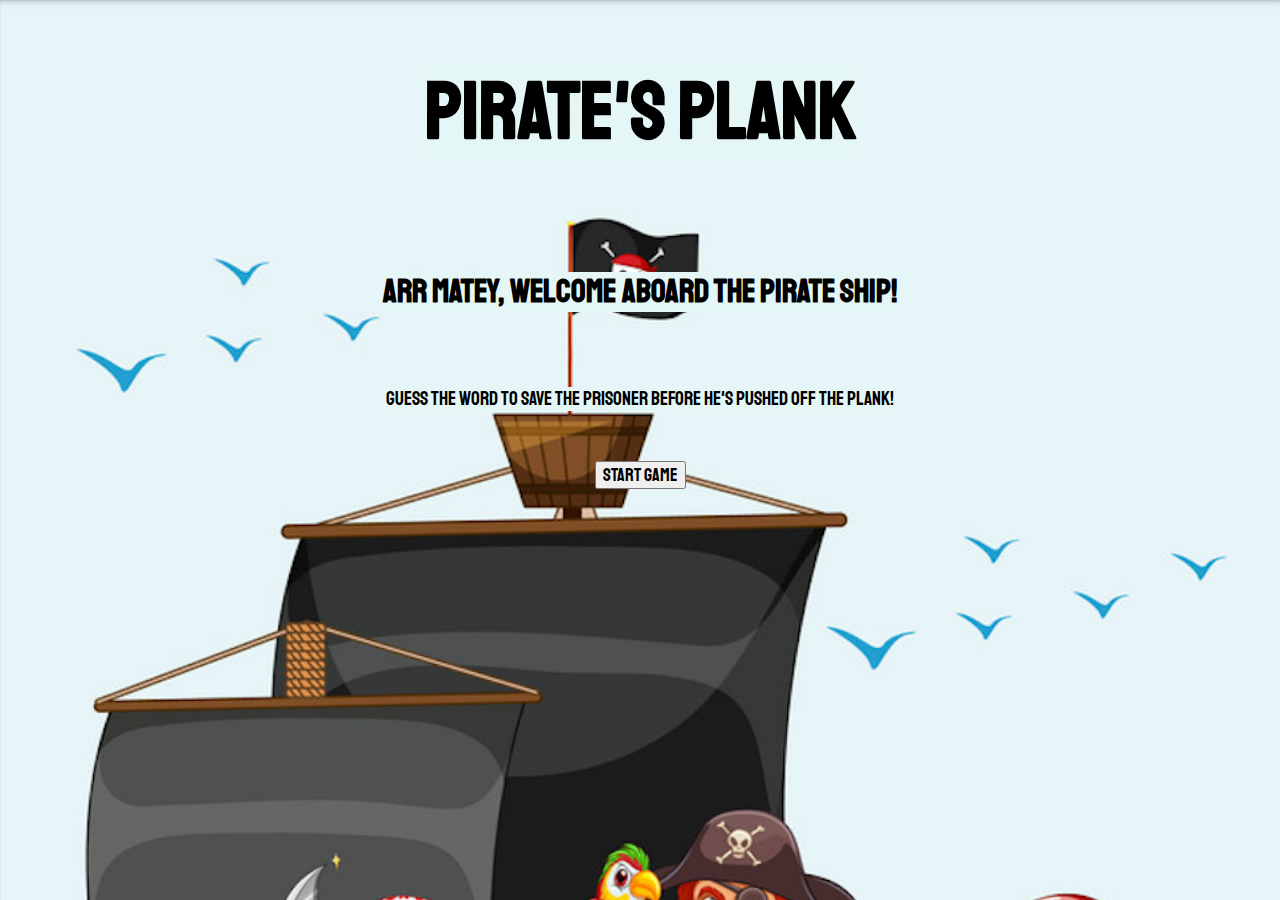
<file: index.html>
<!DOCTYPE html>
<html lang="en">

<head>
    <meta charset="UTF-8">
    <meta http-equiv="X-UA-Compatible" content="IE=edge">
    <meta name="viewport" content="width=device-width, initial-scale=1.0">
    <title>Pirate's Plank Game</title>
    <link rel="stylesheet" href="styles.css">
    <link rel="preconnect" href="https://fonts.googleapis.com">
    <link rel="preconnect" href="https://fonts.gstatic.com" crossorigin>
    <link href="https://fonts.googleapis.com/css2?family=Staatliches&display=swap" rel="stylesheet">
    <script defer src="script.js"></script>
</head>

<body>

    <div class="mainContainer">
        <h1>Pirate's Plank</h1>
        <h2>Arr matey, welcome aboard the pirate ship!</h2>
        <p>Guess the word to save the prisoner before he's pushed off the plank!</p>
        <div class="button">
            <a href="game.html">
                <button id="startBtn">START GAME</button></a>
        </div>
    </div>

 
</body>

</html>
</file>
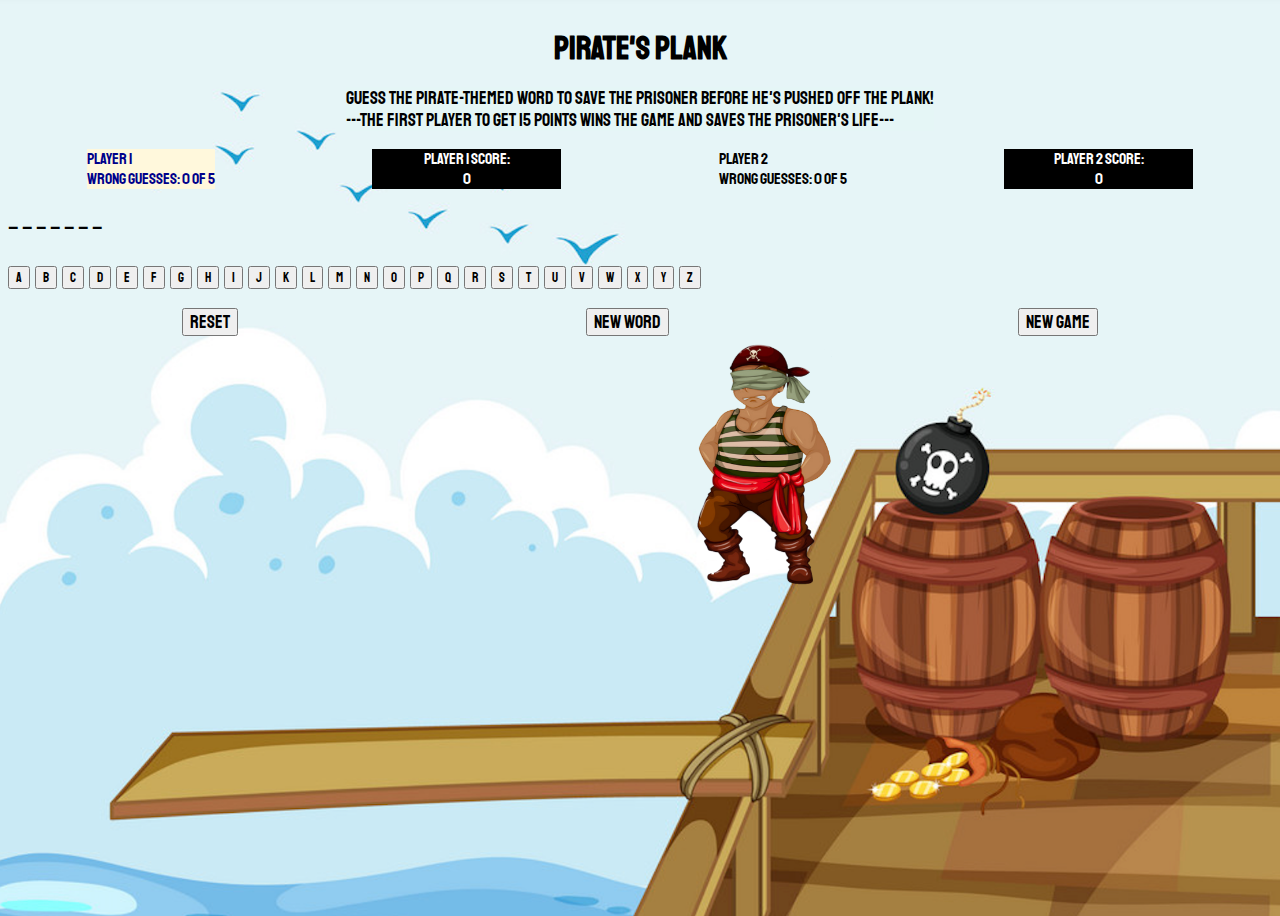
<file: game.html>
<!DOCTYPE html>
<html lang="en">

<head>
    <meta charset="UTF-8">
    <meta http-equiv="X-UA-Compatible" content="IE=edge">
    <meta name="viewport" content="width=device-width, initial-scale=1.0">
    <title>Pirate's Plank Game</title>
    <link rel="stylesheet" href="game.css">
    <link rel="preconnect" href="https://fonts.googleapis.com">
    <link rel="preconnect" href="https://fonts.gstatic.com" crossorigin>
    <link href="https://fonts.googleapis.com/css2?family=Staatliches&display=swap" rel="stylesheet">
    <script defer src="game.js"></script>
</head>

<body>
    <div class="mainContainer">
        <h1>Pirate's Plank</h1>
        <p id="main-intro">Guess the pirate-themed word to save the prisoner before he's pushed off the plank! <br> ---The first player to get 15 points wins the game and saves the prisoner's life--- </p>
    </div>

    <div class="scoreboard">
        <div class="wrongScore1 newClass">Player 1 <br> Wrong Guesses: <span id="mistakes1">0</span> of <span id="maxWrong">5</span></div>

        <div class="scoreContainer">
            <div id="p1-score-text">Player 1 Score:</div>
            <div id="p1-score-counter">0</div>
        </div>

        <div class="wrongScore2">Player 2 <br> Wrong Guesses: <span id="mistakes2">0</span> of <span id="maxWrong">5</span></div>

        <div class="scoreContainer">
            <div id="p2-score-text">Player 2 Score:</div>
            <div id="p2-score-counter">0</div>
        </div>
    </div>

    <div class="gameElements">
        <p id="randomWord">Randomly generated word here</p>
        <div id="alphabetKeyboard">placeholder</div>
        <p id="winlosetext"></p>
        <div id="buttons">
        <button id="reset">Reset</button>
        <button id="newRound">New Word</button>
        <button id="newGame">New Game</button></div>
    </div>

    <div class="gridContainer">
        <img id="prisoner" src="images/prisoner.png" alt="Prisoner walking plank">
    </div>

</body>

</html>
</file>
<file: styles.css>
* {
    font-family: 'Staatliches', monospace;
      
} 

body {
    background-image: url("images/pirate-ship.png");
    background-size: cover;
    background-repeat: no-repeat;
    /* background-position: fixed; */
}

h1 {
    font-size: 5em;
    background-color: rgb(229, 246, 246);
}

h2 {
    background-color: rgb(229, 246, 246);
    font-size: 2em;
}

p {
    background-color: rgb(229, 246, 246);
    font-size: larger;
}

#startBtn:hover {
    box-shadow: 0 12px 16px 0 rgba(0,0,0,0.24), 0 17px 50px 0 rgba(0,0,0,0.19);
}

#startBtn {
    font-size: large;
}

.button {
    display: flex;
    flex-direction: column;
    align-items: center;
}

.mainContainer {
    display: flex;
    flex-direction: column;
    align-items: center;
    row-gap: 30px;
}
</file>
<file: game.css>
* {
    font-family: 'Staatliches', monospace;
    
}

body {
    background-image: url("images/pirate-plank.png");
    background-size: cover;
    height: 100vh;
    background-repeat: no-repeat;
    /* display: grid; */
}

#main-intro {
    background-color: rgb(229, 246, 246);
    font-size: large;
}

#randomWord {
    font-size: larger;
}

#reset {
    font-size: large;
}

#newRound {
    font-size: large;
}

#newGame {
    font-size: large;
}

#buttons {
    display: flex;
    justify-content: space-around;
}

.scoreContainer {
    display: flex;
    flex-direction: column;
    background-color: black;
    color: white;
    align-items: center;
    width: 15%;
}

.scoreboard {
    display: flex;
    flex-direction: row;
    justify-content: space-around;
    align-items: center;
}

.mainContainer {
    display: flex;
    flex-direction: column;
    align-items: center;
}

#plank {
    z-index: 1;
    position: relative;
    display: grid; 
    grid-row: 1;
    grid-column: 7; 
}

#prisoner {
    z-index: 2;
    height: 250px;
    position: fixed; /* or absolute? */
    display: flex;
    right: 35%;
}

.newClass {
    /* font-style: underline; */
    color: darkblue;
    background-color: cornsilk;
}

h1 {
    margin-bottom: 0px;
}
</file>
